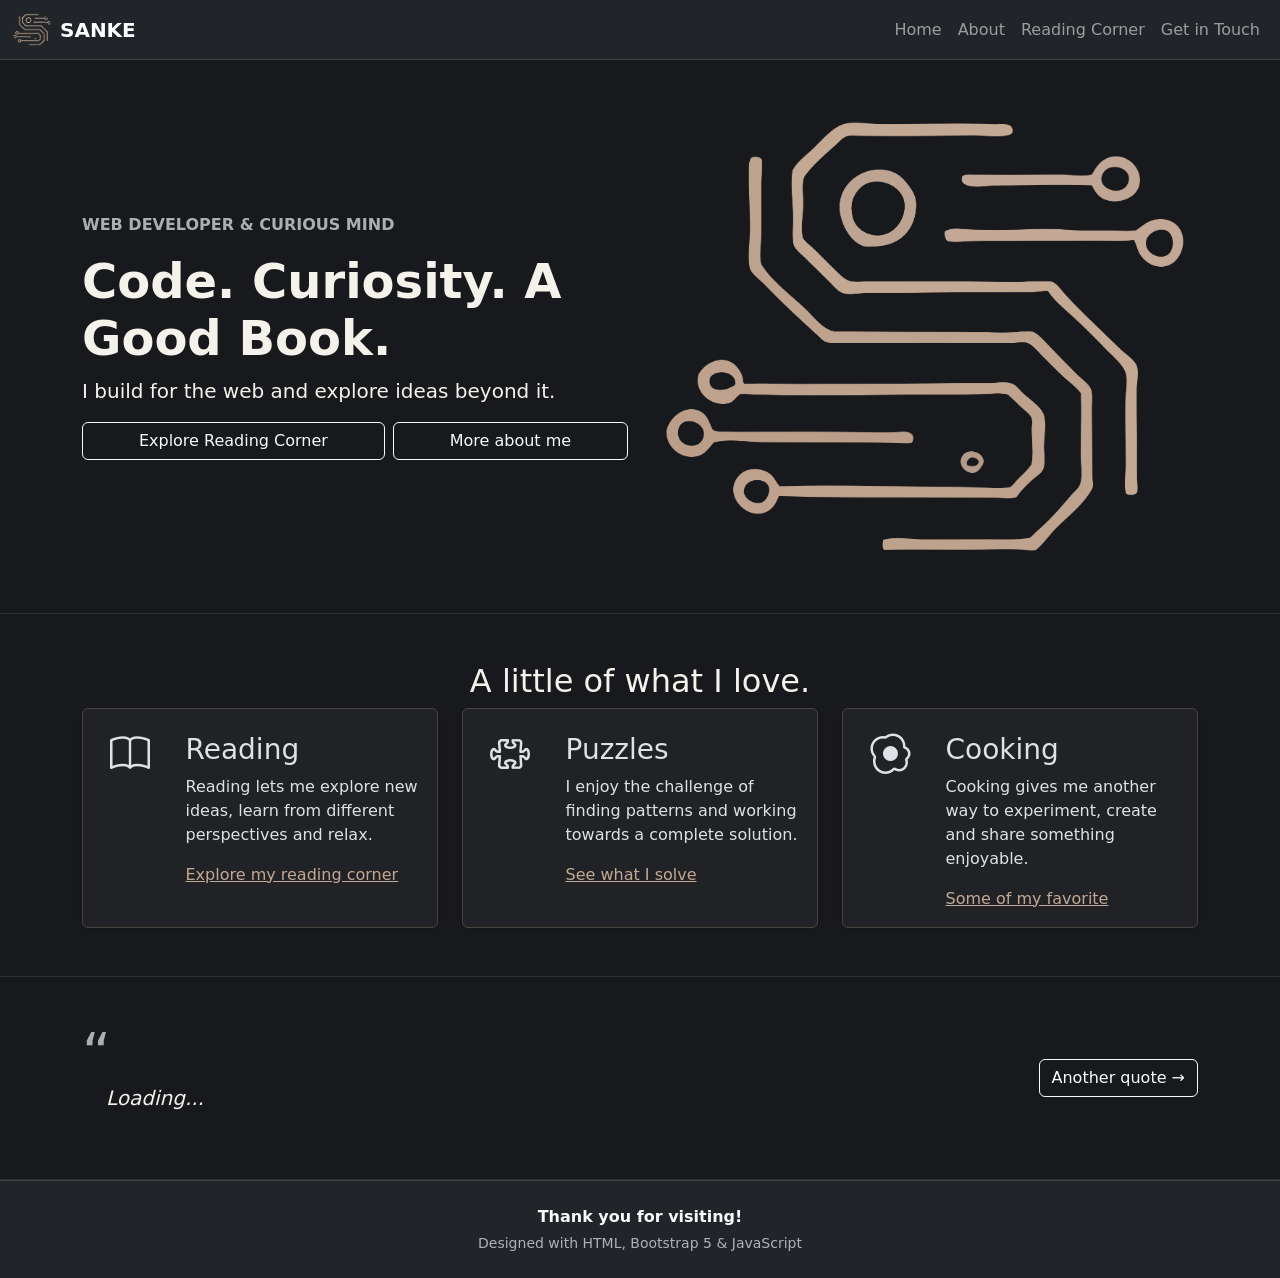
<file: index.html>
<!doctype html>
<html lang="en" data-bs-theme="dark">
  <head>
    <title>Sanke</title>
    <meta charset="utf-8" />
    <meta name="viewport" content="width=device-width, initial-scale=1" />

    <link
      href="https://cdn.jsdelivr.net/npm/bootstrap@5.3.3/dist/css/bootstrap.min.css"
      rel="stylesheet"
    />
    <link rel="stylesheet" href="https://cdn.jsdelivr.net/npm/bootstrap-icons@1.11.3/font/bootstrap-icons.min.css" />
    <link rel="stylesheet" href="css/styles.css" />
  </head>
  <body>
    <nav class="navbar navbar-expand-lg bg-dark navbar-dark sticky-top">
      <div class="container-fluid">
        <a
          class="navbar-brand d-flex align-items-center gap-2"
          href="index.html"
        >
          <img
            src="images/sanke-logo.png"
            alt="Sanke Logo"
            style="width: 40px"
            class="rounded-pill"
          />
          <span class="fw-bold">SANKE</span>
        </a>

        <button
          class="navbar-toggler"
          type="button"
          data-bs-toggle="collapse"
          data-bs-target="#collapsibleNavbar"
        >
          <span class="navbar-toggler-icon"></span>
        </button>
        <div class="collapse navbar-collapse" id="collapsibleNavbar">
          <ul class="navbar-nav ms-auto">
            <li class="nav-item">
              <a class="nav-link" href="index.html">Home</a>
            </li>
            <li class="nav-item">
              <a class="nav-link" href="about.html">About</a>
            </li>
            <li class="nav-item">
              <a class="nav-link" href="reading-corner.html">Reading Corner</a>
            </li>
            <li class="nav-item">
              <a class="nav-link" href="contact.html">Get in Touch</a>
            </li>
          </ul>
        </div>
      </div>
    </nav>

    <!-- hero section -->
    <section class="py-5">
      <div class="container">
        <div class="row align-items-center">
          <div class="col-lg-6">
            <p class="text-uppercase text-muted fw-semibold">
              Web Developer & Curious Mind
            </p>
            <h1 class="display-5 fw-bold">Code. Curiosity. A Good Book.</h1>
            <p class="lead">I build for the web and explore ideas beyond it.</p>

            <div class="d-grid gap-2 d-lg-flex mt-3">
              <a
                href="reading-corner.html"
                class="btn btn-outline-light flex-lg-fill text-center"
                >Explore Reading Corner</a
              >
              <a
                href="about.html"
                class="btn btn-outline-light flex-lg-fill text-center"
                >More about me</a
              >
            </div>
          </div>
          <div class="col-lg-6 text-center mt-4 mt-lg-0">
            <img
              src="images/logo-mark-only.png"
              alt="Logo"
              class="img-fluid rounded"
            />
          </div>
        </div>
      </div>
    </section>

    <hr class="my-0 border-secondary" />

    <!-- hobby section -->
    <section id="hobbies" class="py-5">
      <div class="container">
        <h2 class="text-center mb-2">A little of what I love.</h2>

        <div id="interests" class="row g-4">
          <div class="col-md-4">
            <div class="card h-100 text-center shadow-sm">
              <div class="card-body">
                <div class="row">
                  <div class="col-md-3">
                    <div class="fs-1"><i class="bi bi-book"></i></div>
                  </div>
                  <div class="col-md-9 text-start">
                    <h3 class="card-title mt-2">Reading</h3>
                    <p class="card-text">
                      Reading lets me explore new ideas, learn from different
                      perspectives and relax.
                    </p>
                    <a href="reading-corner.html">Explore my reading corner</a>
                  </div>
                </div>
              </div>
            </div>
          </div>
          <div class="col-md-4">
            <div class="card h-100 text-center shadow-sm">
              <div class="card-body">
                <div class="row">
                  <div class="col-md-3">
                    <div class="fs-1"><i class="bi bi-puzzle"></i></div>
                  </div>
                  <div class="col-md-9 text-start">
                    <h3 class="card-title mt-2">Puzzles</h3>
                    <p class="card-text">
                      I enjoy the challenge of finding patterns and working
                      towards a complete solution.
                    </p>
                    <a href="#">See what I solve</a>
                  </div>
                </div>
              </div>
            </div>
          </div>
          <div class="col-md-4">
            <div class="card h-100 text-center shadow-sm">
              <div class="card-body">
                <div class="row">
                  <div class="col-md-3">
                    <div class="fs-1"><i class="bi bi-egg-fried"></i></div>
                  </div>
                  <div class="col-md-9 text-start">
                    <h3 class="card-title mt-2">Cooking</h3>
                    <p class="card-text">
                      Cooking gives me another way to experiment, create and
                      share something enjoyable.
                    </p>
                    <a href="#">Some of my favorite</a>
                  </div>
                </div>
              </div>
            </div>
          </div>
        </div>
      </div>
    </section>

    <hr class="my-0 border-secondary" />

    <!-- quote section -->
    <section id="quote" class="py-5">
      <div class="container">
        <div class="row align-items-center">
          <div class="col-lg-9">
            <p class="display-4 text-muted mb-0" style="line-height: 1">
              &ldquo;
            </p>
            <p id="quote-text" class="fs-5 fst-italic px-4">Loading...</p>
            <p id="quote-author" class="px-4 text-muted"></p>
          </div>
          <div class="col-lg-3 text-lg-end mt-3 mt-lg-0">
            <button id="new-quote-btn" class="btn btn-outline-light">
              Another quote &rarr;
            </button>
          </div>
        </div>
      </div>
    </section>

    <hr class="my-0 border-secondary" />

    <!-- footer -->
    <footer class="py-4 bg-dark text-light text-center ">
      <p class="mb-1 fw-bold">Thank you for visiting!</p>
      <p class="mb-0 text-muted small">
        Designed with HTML, Bootstrap 5 & JavaScript
      </p>
    </footer>

    <script src="https://cdn.jsdelivr.net/npm/bootstrap@5.3.3/dist/js/bootstrap.bundle.min.js"></script>
    <script src="js/main.js"></script>
  </body>
</html>
</file>
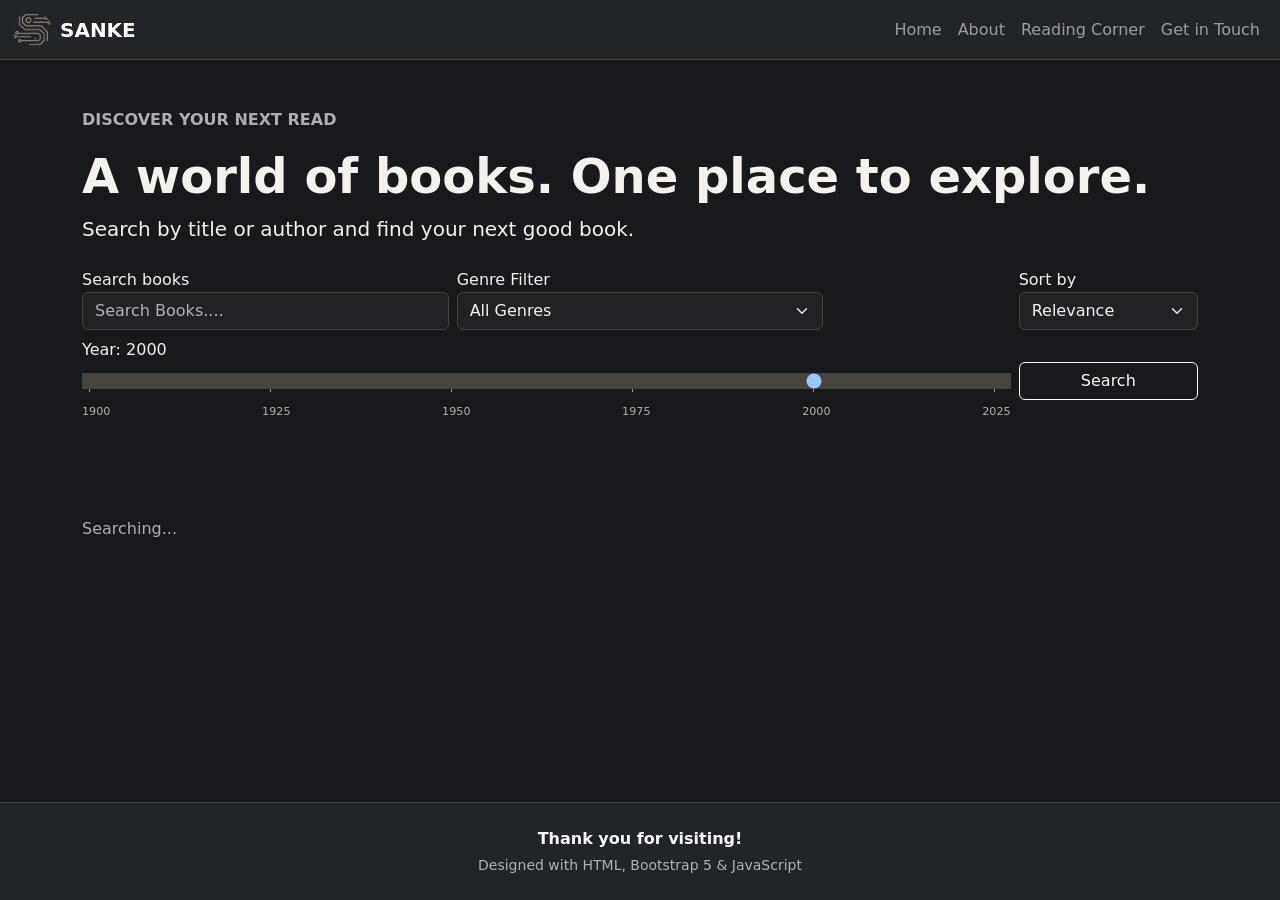
<file: book-detailed.html>
<!doctype html>
<html lang="en" data-bs-theme="dark">
  <head>
    <title>Sanke - Reading Corner</title>
    <meta charset="utf-8" />
    <meta name="viewport" content="width=device-width, initial-scale=1" />

    <link
      href="https://cdn.jsdelivr.net/npm/bootstrap@5.3.3/dist/css/bootstrap.min.css"
      rel="stylesheet"
    />
    <link rel="stylesheet" href="css/styles.css" />
  </head>
  <body>
    <nav class="navbar navbar-expand-lg bg-dark navbar-dark sticky-top">
      <div class="container-fluid">
        <a
          class="navbar-brand d-flex align-items-center gap-2"
          href="index.html"
        >
          <img
            src="images/sanke-logo.png"
            alt="Sanke Logo"
            style="width: 40px"
            class="rounded-pill"
          />
          <span class="fw-bold">SANKE</span>
        </a>

        <button
          class="navbar-toggler"
          type="button"
          data-bs-toggle="collapse"
          data-bs-target="#collapsibleNavbar"
        >
          <span class="navbar-toggler-icon"></span>
        </button>
        <div class="collapse navbar-collapse" id="collapsibleNavbar">
          <ul class="navbar-nav ms-auto">
            <li class="nav-item">
              <a class="nav-link" href="index.html">Home</a>
            </li>
            <li class="nav-item">
              <a class="nav-link" href="about.html">About</a>
            </li>
            <li class="nav-item">
              <a class="nav-link" href="reading-corner.html">Reading Corner</a>
            </li>
            <li class="nav-item">
              <a class="nav-link" href="contact.html">Get in Touch</a>
            </li>
          </ul>
        </div>
      </div>
    </nav>

    <div class="container mt-4">
      <a
        href="reading-corner.html"
        class="text-muted small text-decoration-none"
        >&larr; <i class="bi bi-arrow-left"></i>Back to search results</a
      >
    </div>

    <!-- book details section -->
    <section class="py-5">
      <div class="container">
        <div class="row g-5">
          <!-- book cover -->
          <div class="col-md-3 text-center">
            <img
              src=""
              alt=""
              id="book-cover"
              class="img-fluid rounded shadow"
            />
          </div>

          <!-- book details -->
          <div class="col-md-9">
            <p class="text-uppercase text-muted small fw-semibold">
              Book Details
            </p>
            <h1 id="book-title" class="fw-bold"></h1>
            <p id="book-author" class="lead"></p>
            <p id="book-year" class="text-muted small"></p>
            <div id="book-genres" class="mb-4"></div>
            <p id="book-description"></p>
            <div class="d-flex gap-3 mt-4">
              <button id="save-btn" class="btn btn-outline-light">
                Save to Reading List
              </button>
              <a
                href="#"
                id="open-library-link"
                target="_blank"
                class="btn btn-outline-secondary"
                >View on Open Library</a
              >
            </div>
          </div>
        </div>
      </div>
    </section>

    <hr class="my-0 border-secondary" />

    <!-- about book section -->
    <section class="py-5">
      <div class="container">
        <div class="row g-5">
          <div class="col-md-6">
            <h3 class="fw-bold mb-4">About this book</h3>
            <p id="about-book" class="text-muted"></p>
          </div>
          <div class="col-md-6">
            <h3 class="fw-bold mb-4">About Author</h3>
            <div class="d-flex gap-3">
              <img
                src=""
                alt=""
                id="author-photo"
                class="rounded"
                style="width: 80px; height: 80px; object-fit: cover"
              />
              <div>
                <h5 id="author-name"></h5>
                <p id="author-bio" class="text-muted small"></p>
              </div>
            </div>
          </div>
        </div>
      </div>
    </section>

    <!-- footer -->
    <footer class="py-4 bg-dark text-light text-center ">
      <p class="mb-1 fw-bold">Thank you for visiting!</p>
      <p class="mb-0 text-muted small">
        Designed with HTML, Bootstrap 5 & JavaScript
      </p>
    </footer>

    <script src="https://cdn.jsdelivr.net/npm/bootstrap@5.3.3/dist/js/bootstrap.bundle.min.js"></script>
    <script src="https://code.jquery.com/jquery-3.7.1.min.js"></script>
    <script src="js/book-detailed.js"></script>
  </body>
</html>
</file>
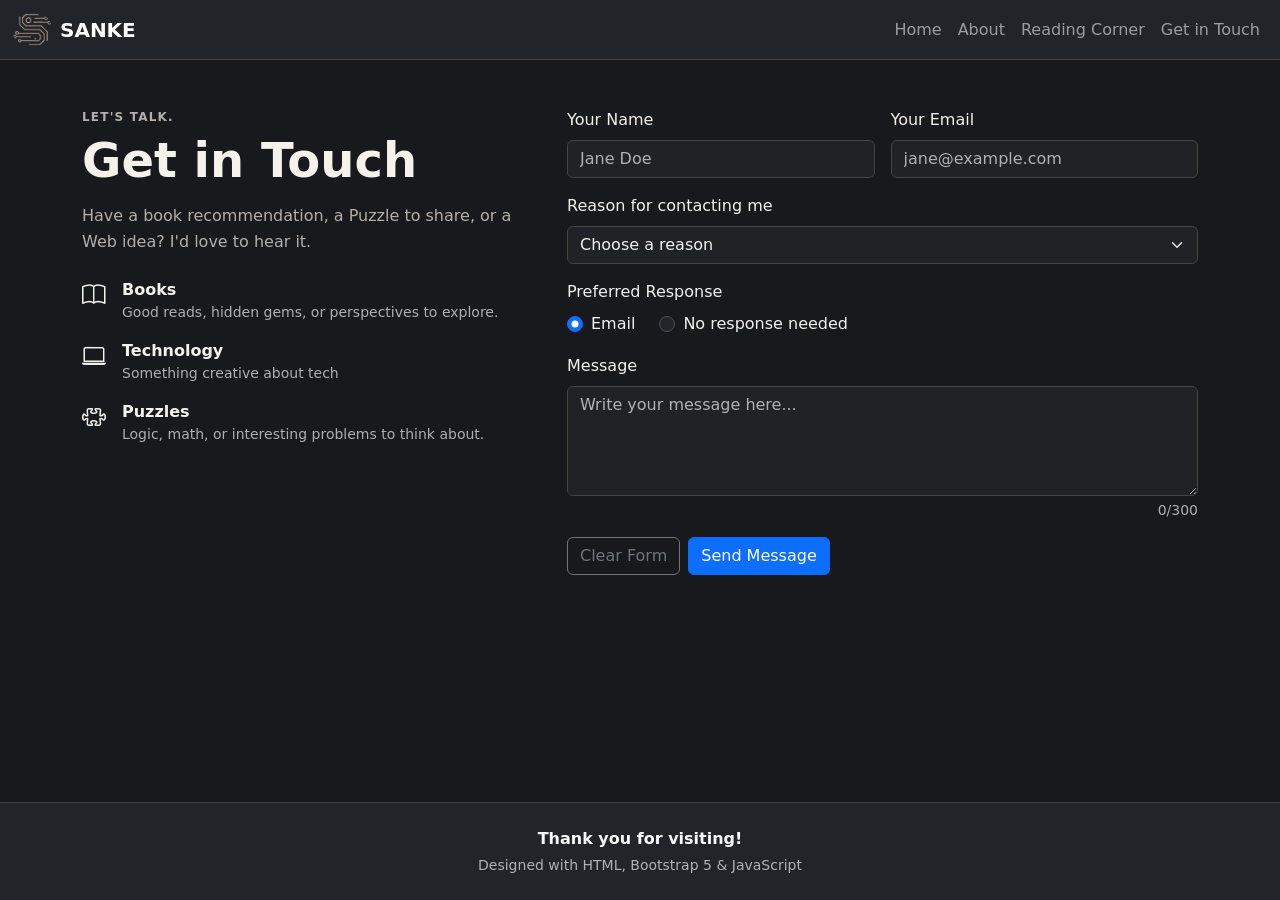
<file: contact.html>
<!doctype html>
<html lang="en" data-bs-theme="dark">
  <head>
    <title>Sanke - get in touch</title>
    <meta charset="utf-8" />
    <meta name="viewport" content="width=device-width, initial-scale=1" />

    <link
      href="https://cdn.jsdelivr.net/npm/bootstrap@5.3.3/dist/css/bootstrap.min.css"
      rel="stylesheet"
    />
    <link rel="stylesheet" href="https://cdn.jsdelivr.net/npm/bootstrap-icons@1.11.3/font/bootstrap-icons.min.css" />
    <link rel="stylesheet" href="css/styles.css" />
  </head>
  <body>
    <nav class="navbar navbar-expand-lg bg-dark navbar-dark sticky-top">
      <div class="container-fluid">
        <a
          class="navbar-brand d-flex align-items-center gap-2"
          href="index.html"
        >
          <img
            src="images/sanke-logo.png"
            alt="Sanke Logo"
            style="width: 40px"
            class="rounded-pill"
          />
          <span class="fw-bold">SANKE</span>
        </a>

        <button
          class="navbar-toggler"
          type="button"
          data-bs-toggle="collapse"
          data-bs-target="#collapsibleNavbar"
        >
          <span class="navbar-toggler-icon"></span>
        </button>
        <div class="collapse navbar-collapse" id="collapsibleNavbar">
          <ul class="navbar-nav ms-auto">
            <li class="nav-item">
              <a class="nav-link" href="index.html">Home</a>
            </li>
            <li class="nav-item">
              <a class="nav-link" href="about.html">About</a>
            </li>
            <li class="nav-item">
              <a class="nav-link" href="reading-corner.html">Reading Corner</a>
            </li>
            <li class="nav-item">
              <a class="nav-link" href="contact.html">Get in Touch</a>
            </li>
          </ul>
        </div>
      </div>
    </nav>

    <!-- contact form -->
    <main>
      <section class="py-5">
        <div class="container">
          <div class="row g-5">

            <!-- Left column -->
            <div class="col-lg-5">
              <span class="eyebrow">Let's talk.</span>
              <h1 class="hero-title">Get in Touch</h1>
              <p class="hero-subtitle">
                Have a book recommendation, a Puzzle to share, or a Web idea?
                I'd love to hear it.
              </p>

              <div class="mt-4 d-flex flex-column gap-3">
                <div class="d-flex align-items-start gap-3">
                  <span class="fs-4"><i class="bi bi-book"></i></span>
                  <div>
                    <strong>Books</strong>
                    <p class="mb-0 text-muted small">
                      Good reads, hidden gems, or perspectives to explore.
                    </p>
                  </div>
                </div>
                <div class="d-flex align-items-start gap-3">
                  <span class="fs-4"><i class="bi bi-laptop"></i></span>
                  <div>
                    <strong>Technology</strong>
                    <p class="mb-0 text-muted small">
                      Something creative about tech
                    </p>
                  </div>
                </div>
                <div class="d-flex align-items-start gap-3">
                  <span class="fs-4"><i class="bi bi-puzzle"></i></span>
                  <div>
                    <strong>Puzzles</strong>
                    <p class="mb-0 text-muted small">
                      Logic, math, or interesting problems to think about.
                    </p>
                  </div>
                </div>
              </div>
            </div>

            <!-- Right column -->
            <div class="col-lg-7">
              <form id="contact-form" novalidate>
                <div class="row g-3 mb-3">
                  <div class="col-sm-6">
                    <label for="name" class="form-label">Your Name</label>
                    <input
                      type="text"
                      class="form-control"
                      id="name"
                      placeholder="Jane Doe"
                      required
                    />
                  </div>
                  <div class="col-sm-6">
                    <label for="email" class="form-label">Your Email</label>
                    <input
                      type="email"
                      class="form-control"
                      id="email"
                      placeholder="jane@example.com"
                      required
                    />
                  </div>
                </div>

                <div class="mb-3">
                  <label for="reason" class="form-label"
                    >Reason for contacting me</label
                  >
                  <select name="reason" id="reason" class="form-select">
                    <option value="" disabled selected>Choose a reason</option>
                    <option value="technology">Discuss a Technology</option>
                    <option value="book">Recommend a Book</option>
                    <option value="puzzle">Recommend a Puzzle</option>
                    <option value="other">Other</option>
                  </select>
                </div>

                <div class="mb-3">
                  <label class="form-label">Preferred Response</label>
                  <div class="d-flex gap-4">
                    <div class="form-check">
                      <input
                        class="form-check-input"
                        type="radio"
                        name="response"
                        id="responseEmail"
                        value="email"
                        checked
                      />
                      <label class="form-check-label" for="responseEmail"
                        >Email</label
                      >
                    </div>
                    <div class="form-check">
                      <input
                        class="form-check-input"
                        type="radio"
                        name="response"
                        id="responseNone"
                        value="none"
                      />
                      <label class="form-check-label" for="responseNone"
                        >No response needed</label
                      >
                    </div>
                  </div>
                </div>

                <div id="topics-group" class="mb-3 d-none">
                  <label class="form-label">Topics you are interested in</label>
                  <div id="topics"></div>
                </div>

                <div class="mb-3">
                  <label for="message" class="form-label">Message</label>
                  <textarea
                    name="message"
                    id="message"
                    class="form-control"
                    rows="4"
                    placeholder="Write your message here..."
                    maxlength="300"
                    required
                  ></textarea>
                  <div class="form-text text-end">
                    <span id="char-count">0</span>/300
                  </div>
                </div>

                <div class="d-flex gap-2">
                  <button type="reset" class="btn btn-outline-secondary" onclick="updateTopics('')">
                    Clear Form
                  </button>
                  <button type="submit" class="btn btn-primary">
                    Send Message
                  </button>
                </div>

                <div
                  id="form-message"
                  class="alert alert-success mt-3 d-none"
                ></div>
              </form>
            </div>
          </div>
        </div>
      </section>
    </main>

    <!-- footer -->
    <footer class="py-4 bg-dark text-light text-center ">
      <p class="mb-1 fw-bold">Thank you for visiting!</p>
      <p class="mb-0 text-muted small">
        Designed with HTML, Bootstrap 5 & JavaScript
      </p>
    </footer>

    <script src="https://cdn.jsdelivr.net/npm/bootstrap@5.3.3/dist/js/bootstrap.bundle.min.js"></script>
    <script src="js/main.js"></script>
  </body>
</html>
</file>
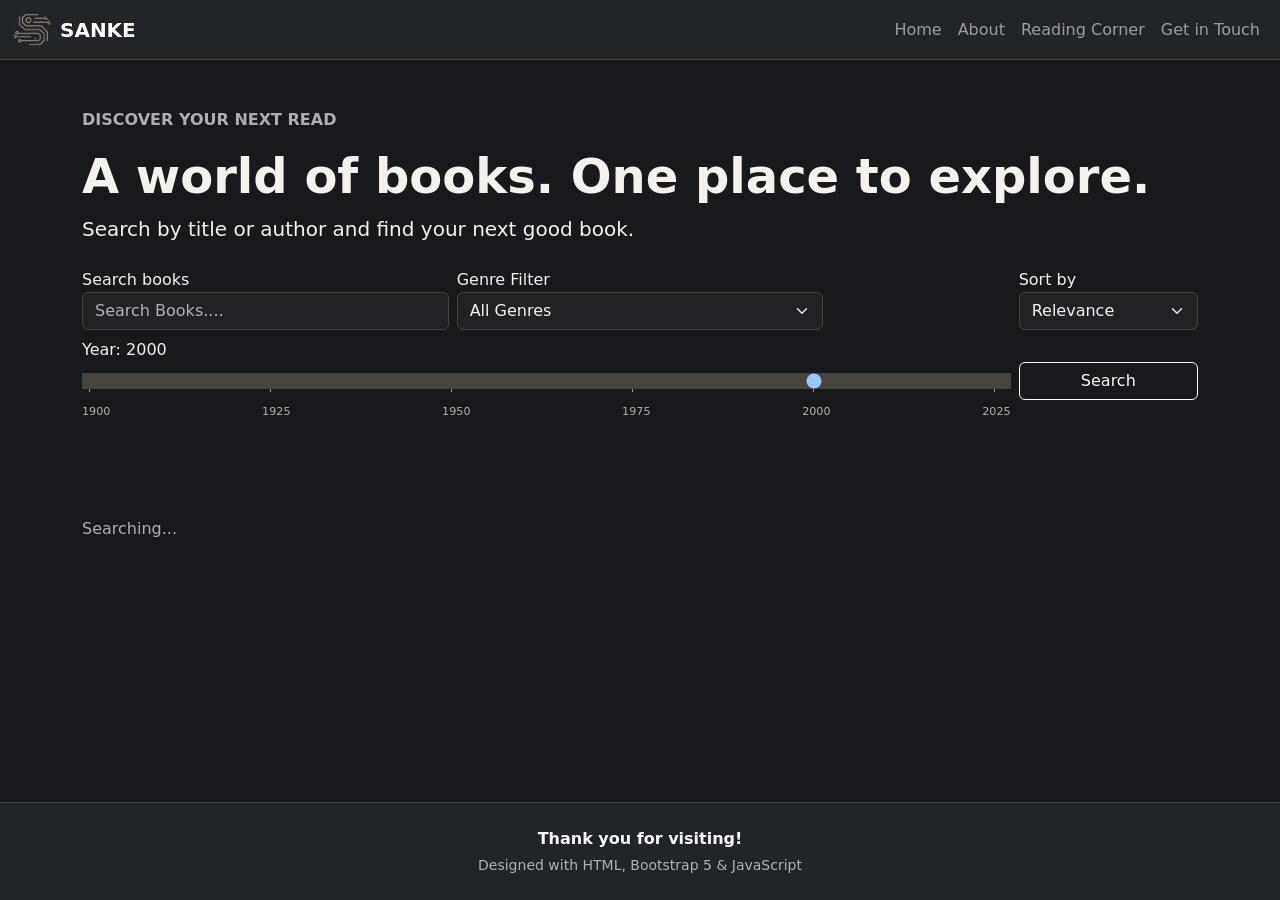
<file: reading-corner.html>
<!doctype html>
<html lang="en" data-bs-theme="dark">
  <head>
    <title>Sanke - Reading Corner</title>
    <meta charset="utf-8" />
    <meta name="viewport" content="width=device-width, initial-scale=1" />

    <link
      href="https://cdn.jsdelivr.net/npm/bootstrap@5.3.3/dist/css/bootstrap.min.css"
      rel="stylesheet"
    />
    <link rel="stylesheet" href="css/styles.css" />
  </head>
  <body>
    <nav class="navbar navbar-expand-lg bg-dark navbar-dark sticky-top">
      <div class="container-fluid">
        <a
          class="navbar-brand d-flex align-items-center gap-2"
          href="index.html"
        >
          <img
            src="images/sanke-logo.png"
            alt="Sanke Logo"
            style="width: 40px"
            class="rounded-pill"
          />
          <span class="fw-bold">SANKE</span>
        </a>

        <button
          class="navbar-toggler"
          type="button"
          data-bs-toggle="collapse"
          data-bs-target="#collapsibleNavbar"
        >
          <span class="navbar-toggler-icon"></span>
        </button>
        <div class="collapse navbar-collapse" id="collapsibleNavbar">
          <ul class="navbar-nav ms-auto">
            <li class="nav-item">
              <a class="nav-link" href="index.html">Home</a>
            </li>
            <li class="nav-item">
              <a class="nav-link" href="about.html">About</a>
            </li>
            <li class="nav-item">
              <a class="nav-link" href="reading-corner.html">Reading Corner</a>
            </li>
            <li class="nav-item">
              <a class="nav-link" href="contact.html">Get in Touch</a>
            </li>
          </ul>
        </div>
      </div>
    </nav>

    <!-- hero section -->
     <section class="py-5">
        <div class="container">
            <p class="text-uppercase text-muted fw-semibold">Discover your next read</p>
            <h1 class="display-5 fw-bold">A world of books. One place to explore.</h1>
            <p class="lead">Search by title or author and find your next good book.</p>

            <form id="search-form" class="mt-4">

                <div class="row g-2">
                    <div class="col-md-4 col-sm-6">
                        <label for="search-input">Search books</label>
                        <input type="search" class="form-control" name="search-input" id="search-input" placeholder="Search Books....">
                    </div>
                    <div class="col-md-4 col-sm-6">
                      <div>
                        <label for="genre-filter">Genre Filter</label>
                        <select id="genre-filter" class="form-select">
                          <option value="">All Genres</option>
                          <option value="fiction">Fiction</option>
                          <option value="fantacy">Fantacy</option>
                          <option value="science_fiction">Science Fiction</option>
                          <option value="mystery">Mystery</option>
                          <option value="biography">Biography</option>
                          <option value="children">Children</option>
                          <option value="romance">Romance</option>
                          <option value="horror">Horror</option>
                        </select>
                      </div>
                    </div>
                    <div class="col-md-2">

                    </div>
                    <div class="col-md-2">
                        <label for="sort-by">Sort by</label>
                        <select class="form-select" name="sort-by" id="sort-by">
                          <option value="">Relevance</option>
                          <option value="new">Newest</option>
                          <option value="old">Oldest</option>
                          <option value="rating">Highest Rating</option>
                          <option value="readinglog">Most Popular</option>
                          <option value="title">Title A-Z</option>
                        </select>
                    </div>
                    <div class="col-md-10 col-sm-12">
                        <label class="form-label">Year: <span id="year-filter-label">2000</span></span></label>
                        <div class="year-wrapper">
                          <input type="range" id="year-filter" min="1900" max="2026" value="2000" list="year-ticks"/>
                          <datalist id="year-ticks">
                            <option value="1900"></option>
                            <option value="1925"></option>
                            <option value="1950"></option>
                            <option value="1975"></option>
                            <option value="2000"></option>
                            <option value="2025"></option>
                          </datalist>
                          <div class="year-labels">
                            <span>1900</span>
                            <span>1925</span>
                            <span>1950</span>
                            <span>1975</span>
                            <span>2000</span>
                            <span>2025</span>
                          </div>
                        </div>
                    </div>
                    <div class="col-md-2">
                        <label for="search-input"></label>
                        <button type="submit" class="btn btn-outline-light w-100">Search</button>
                    </div>
                </div>
            </form>
        </div>
     </section>

     <!-- search results -->
      <section class="py-5">
        <div class="container">
            <p id="results-count" class="text-muted small mb-4 d-none"></p>
            <div id="results-grid" class="row g-4"></div>

            <div id="pagination" class="d-flex justify-content-center align-items-center gap-3 mt-5 d-none">
                <button id="prev-btn" class="btn btn-outline-secondary">&#8592; Prev</button>
                <span id="page-info" class="text-muted small"></span>
                <button id="next-btn" class="btn btn-outline-light">Next &#8594;</button>
            </div>
        </div>
      </section>

    <!-- footer -->
    <footer class="py-4 bg-dark text-light text-center ">
      <p class="mb-1 fw-bold">Thank you for visiting!</p>
      <p class="mb-0 text-muted small">
        Designed with HTML, Bootstrap 5 & JavaScript
      </p>
    </footer>

    <script src="https://cdn.jsdelivr.net/npm/bootstrap@5.3.3/dist/js/bootstrap.bundle.min.js"></script>
    <script src="https://code.jquery.com/jquery-3.7.1.min.js"></script>
    <script src="js/reading-corner.js"></script>
  </body>
</html>
</file>
<file: css/styles.css>
:root {
  --color-bg: #17191c;
  --color-surface: #202225;
  --color-text: #f5f1eb;
  --color-text-muted: #b5afa8;
  --color-accent: #c3a893;
  --color-accent-hover: #d5bba6;
  --color-border: #49433e;
}

body {
  background-color: var(--color-bg);
  color: var(--color-text);
  min-height: 100vh;
  display: flex;
  flex-direction: column;
}

/* navbar bottom line */
.navbar {
  border-bottom: 1px solid var(--color-border);
}

/* footer top border */
footer {
  margin-top: auto;
  border-top: 1px solid var(--color-border);
}

hr {
  border-color: var(--color-border);
}

.form-control, .form-select {                                                                                                                                                                                             
    background-color: var(--color-surface);                                                                                                                                                                                 
    border-color: var(--color-border);                                                                                                                                                                                      
    color: var(--color-text);                                                                                                                                                                                               
}  

/* small uppercase label above headings */
.eyebrow {
  display: block;
  font-size: 0.75rem;
  text-transform: uppercase;
  letter-spacing: 0.1em;
  color: var(--color-text-muted);
  font-weight: 600;
  margin-bottom: 0.5rem;
}

/* contact page hero heading and subtitles */
.hero-title {
  font-size: 3rem;
  font-weight: 700;
  line-height: 1.1;
  margin-bottom: 1rem;
}

.hero-subtitle {
  color: var(--color-text-muted);
  font-size: 1rem;
  line-height: 1.6;
}

.section-accent {
  color: var(--color-accent);
}
a {
  color: var(--color-accent);
}

a:hover {
  color: var(--color-accent-hover);
}

/* learning section */
.code-block {
  background-color: #0f1119 !important;
  border-radius: 12px;
  padding: 24px;
}

.code-dots {
  display: flex;
  gap: 8px;
  margin-bottom: 16px;
}

.code-dots span {
  width: 12px;
  height: 12px;
  border-radius: 50%;
  background-color: #2a2d3e;
}

.code-block pre {
  background: none;
  border: none;
  border-radius: 0;
  padding: 0;
  font-family: "Courier New", monospace;
  font-size: 1rem;
  color: #cdd6f4;
  white-space: pre-wrap;
}

.ct-blue {
  color: #89b4fa;
}

.ct-green {
  color: #94e2d5;
}

.learning-text h2 {
  font-size: 2rem;
  color: var(--color-text);
  margin-bottom: 16px;
  line-height: 1.2;
}

.learning-text h4 {
  font-size: 0.75rem;
  color: var(--color-text);
  line-height: 1.6;
  text-transform: uppercase;
}

.learning-text p {
  font-size: 1rem;
  color: var(--color-text);
  line-height: 1.6;
  margin-bottom: 24px;
}

.learning-text a {
  color: var(--color-text);
  text-decoration: none;
}

.learning-text a:hover {
  text-decoration: underline;
  color: var(--color-text);
}

/* Hobby cards hover effect */
.card {                                                                                                                                                                                        
    background-color: var(--color-surface);                                                                                                                                                                                 
    border-color: var(--color-border); 
    transition:
        transform 0.3s,
        box-shadow 0.3s;
}

.card:hover {
  transform: translateY(-4px);
  box-shadow: 0 8px 24px rgba(0, 0, 0, 0.4) !important;
}

/* Quote card accent */
#quote-text {
  color: var(--color-text);
  line-height: 1.7;
}

#quote-author {
  color: var(--color-text);
  font-size: 0.9rem;
}

/* Year Filter */
#year-filter::-webkit-slider-runnable-track {                                                                                                                                                                           
    background: var(--color-border);                                                                                                                                                                                    
}                                                                                                                                                                                                                       
                                                                                                                                                                                                                          
#year-filter::-moz-range-track {                                                                                                                                                                                        
    background: var(--color-border);                                                                                                                                                                                  
}

.year-wrapper {
    width: 100%;
}

.year-wrapper input[type="range"] {
    width: 100%;
}

.year-labels {
    display: flex;
    justify-content: space-between;
    font-size: 0.7rem;
    color: var(--color-text-muted);
    margin-top: 5px;
}
</file>
